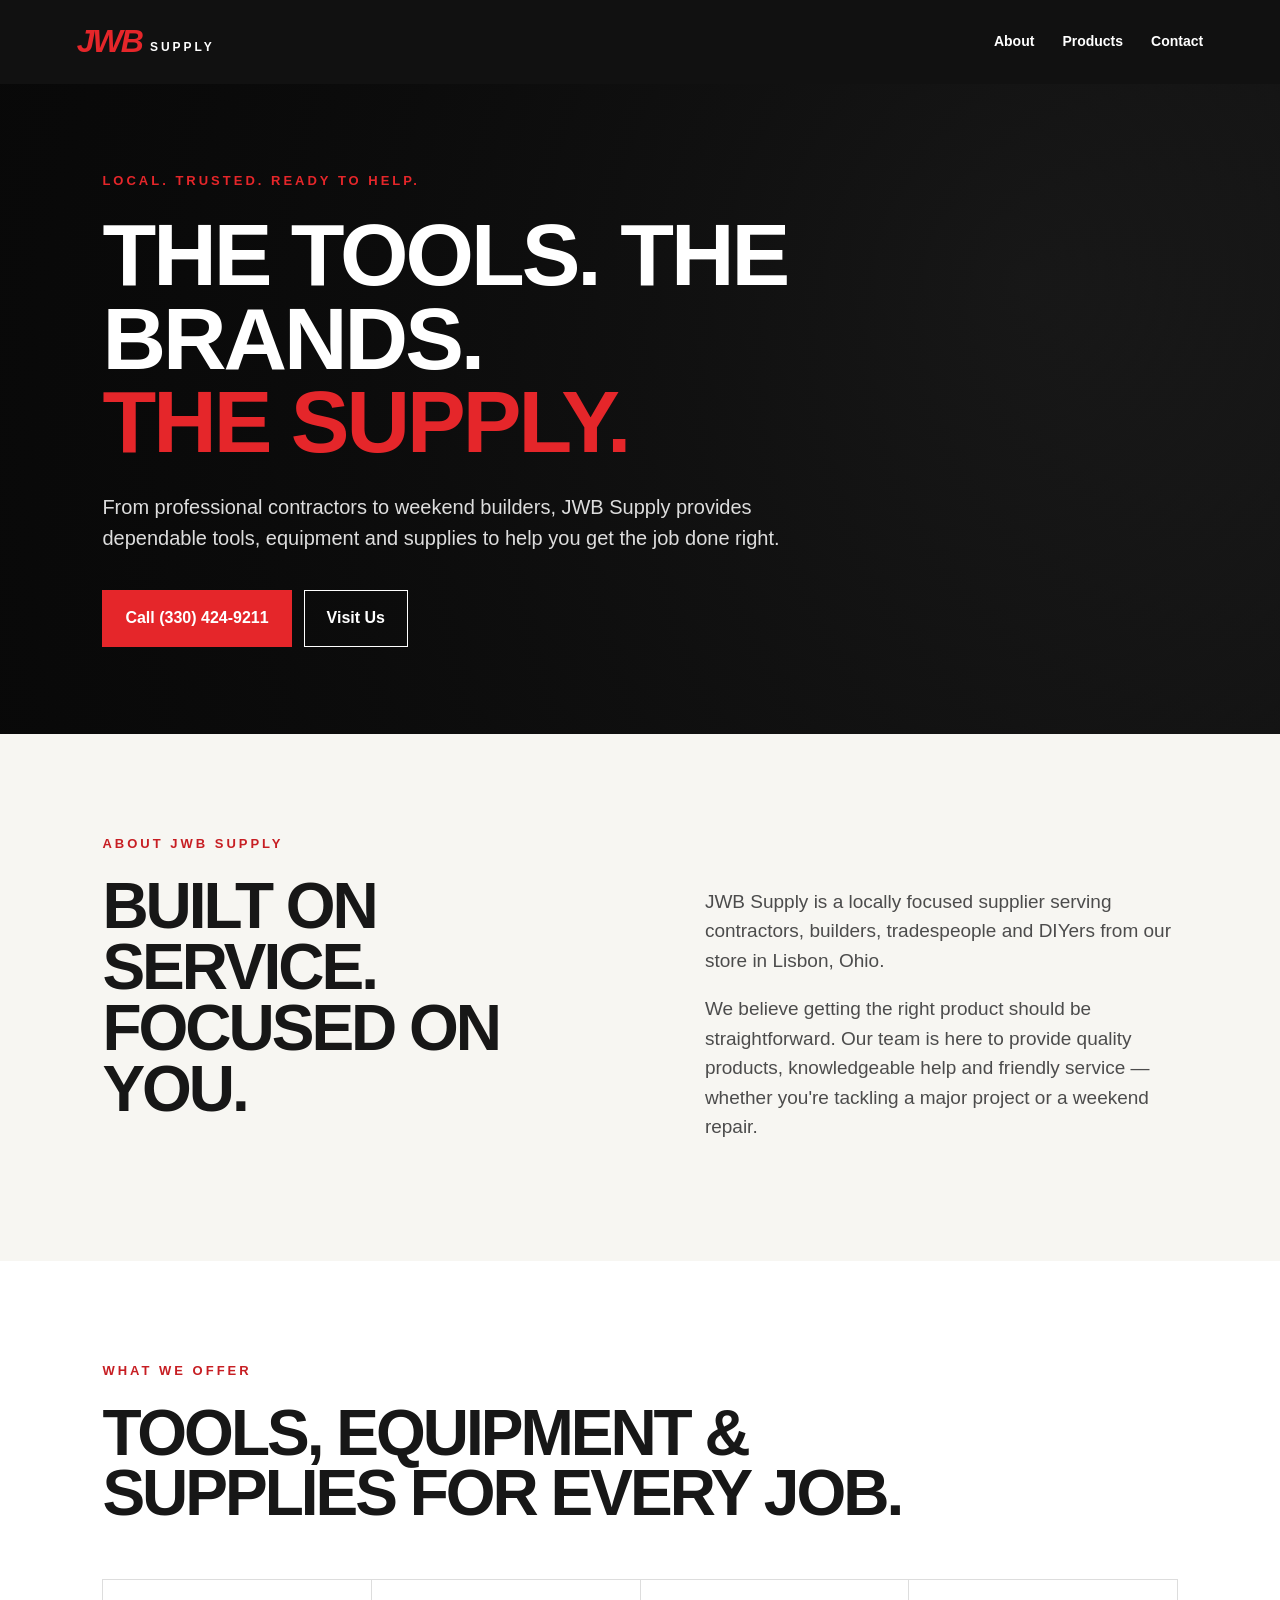
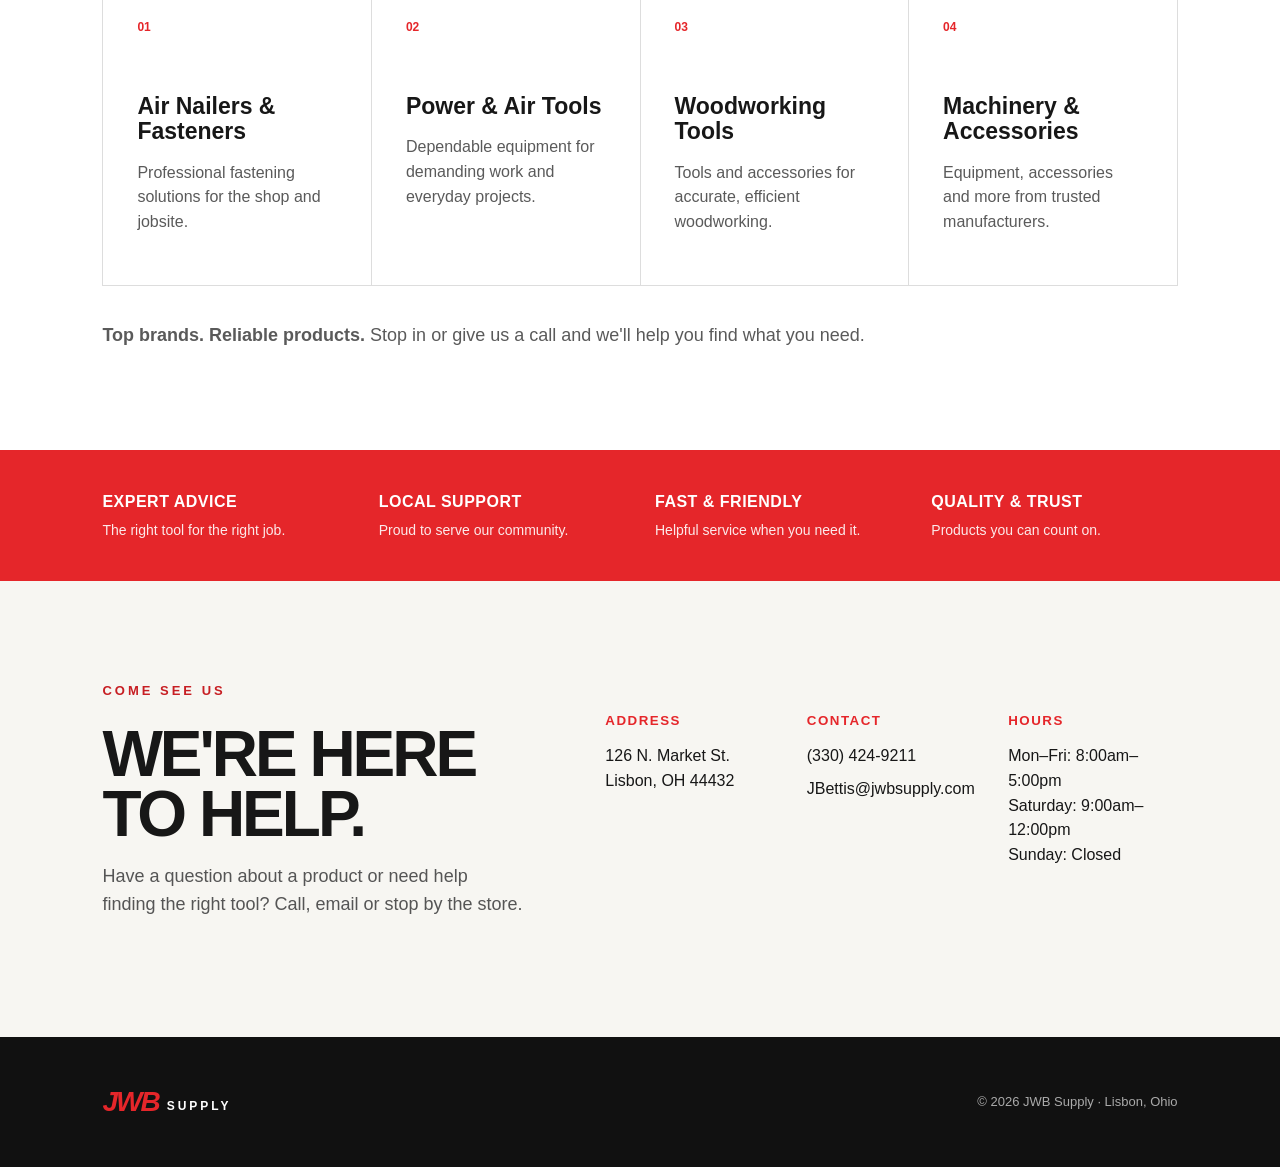
<file: index.html>
<!doctype html>
<html lang="en">
<head>
  <meta charset="utf-8">
  <meta name="viewport" content="width=device-width,initial-scale=1">
  <meta name="description" content="JWB Supply in Lisbon, Ohio — tools, equipment and supplies backed by local service and trusted advice.">
  <title>JWB Supply | Lisbon, Ohio</title>
  <link rel="stylesheet" href="styles.css">
</head>
<body>
  <!-- EASY EDIT AREA: change business details/copy directly below. -->
  <header class="site-header">
    <a class="brand" href="#home" aria-label="JWB Supply home">
      <span class="brand-main">JWB</span><span class="brand-sub">SUPPLY</span>
    </a>
    <nav>
      <a href="#about">About</a>
      <a href="#products">Products</a>
      <a href="#contact">Contact</a>
    </nav>
  </header>

  <main>
    <section class="hero" id="home">
      <div class="hero-inner">
        <p class="eyebrow">LOCAL. TRUSTED. READY TO HELP.</p>
        <h1>The tools. The brands.<br><span>The supply.</span></h1>
        <p class="lead">From professional contractors to weekend builders, JWB Supply provides dependable tools, equipment and supplies to help you get the job done right.</p>
        <div class="actions">
          <a class="button primary" href="tel:+13304249211">Call (330) 424-9211</a>
          <a class="button secondary" href="#contact">Visit Us</a>
        </div>
      </div>
    </section>

    <section class="section split" id="about">
      <div>
        <p class="eyebrow dark">ABOUT JWB SUPPLY</p>
        <h2>Built on service.<br>Focused on you.</h2>
      </div>
      <div class="copy">
        <p>JWB Supply is a locally focused supplier serving contractors, builders, tradespeople and DIYers from our store in Lisbon, Ohio.</p>
        <p>We believe getting the right product should be straightforward. Our team is here to provide quality products, knowledgeable help and friendly service — whether you're tackling a major project or a weekend repair.</p>
      </div>
    </section>

    <section class="section products" id="products">
      <p class="eyebrow dark">WHAT WE OFFER</p>
      <h2>Tools, equipment & supplies for every job.</h2>
      <div class="cards">
        <article><span>01</span><h3>Air Nailers & Fasteners</h3><p>Professional fastening solutions for the shop and jobsite.</p></article>
        <article><span>02</span><h3>Power & Air Tools</h3><p>Dependable equipment for demanding work and everyday projects.</p></article>
        <article><span>03</span><h3>Woodworking Tools</h3><p>Tools and accessories for accurate, efficient woodworking.</p></article>
        <article><span>04</span><h3>Machinery & Accessories</h3><p>Equipment, accessories and more from trusted manufacturers.</p></article>
      </div>
      <p class="brands-note"><strong>Top brands. Reliable products.</strong> Stop in or give us a call and we'll help you find what you need.</p>
    </section>

    <section class="service-band">
      <div><strong>Expert Advice</strong><span>The right tool for the right job.</span></div>
      <div><strong>Local Support</strong><span>Proud to serve our community.</span></div>
      <div><strong>Fast & Friendly</strong><span>Helpful service when you need it.</span></div>
      <div><strong>Quality & Trust</strong><span>Products you can count on.</span></div>
    </section>

    <section class="section contact" id="contact">
      <div>
        <p class="eyebrow dark">COME SEE US</p>
        <h2>We're here to help.</h2>
        <p>Have a question about a product or need help finding the right tool? Call, email or stop by the store.</p>
      </div>
      <div class="contact-grid">
        <div><small>ADDRESS</small><a href="https://maps.google.com/?q=126+N+Market+St+Lisbon+OH+44432">126 N. Market St.<br>Lisbon, OH 44432</a></div>
        <div><small>CONTACT</small><a href="tel:+13304249211">(330) 424-9211</a><a href="mailto:JBettis@jwbsupply.com">JBettis@jwbsupply.com</a></div>
        <div><small>HOURS</small><p>Mon–Fri: 8:00am–5:00pm<br>Saturday: 9:00am–12:00pm<br>Sunday: Closed</p></div>
      </div>
    </section>
  </main>

  <footer>
    <div class="brand footer-brand"><span class="brand-main">JWB</span><span class="brand-sub">SUPPLY</span></div>
    <p>© <span id="year"></span> JWB Supply · Lisbon, Ohio</p>
  </footer>
  <script>document.getElementById('year').textContent = new Date().getFullYear();</script>
</body>
</html>
</file>
<file: styles.css>
*{box-sizing:border-box}html{scroll-behavior:smooth}body{margin:0;font-family:Arial,Helvetica,sans-serif;color:#171717;background:#f7f6f2;line-height:1.55}.site-header{height:84px;display:flex;align-items:center;justify-content:space-between;padding:0 clamp(24px,6vw,90px);background:#111;color:#fff;position:sticky;top:0;z-index:5}.brand{display:flex;align-items:flex-end;text-decoration:none;color:#fff;font-weight:900;line-height:.8}.brand-main{font-size:32px;letter-spacing:-2px;color:#e5262a;font-style:italic}.brand-sub{font-size:12px;letter-spacing:3px;margin:0 0 2px 8px;color:#fff}.site-header nav{display:flex;gap:28px}.site-header nav a{color:#fff;text-decoration:none;font-size:14px;font-weight:700}.hero{min-height:650px;display:flex;align-items:center;background:linear-gradient(110deg,rgba(8,8,8,.96),rgba(8,8,8,.74)),radial-gradient(circle at 80% 30%,#555,#111);color:#fff;padding:80px clamp(24px,8vw,120px)}.hero-inner{max-width:850px}.eyebrow{font-weight:800;letter-spacing:3px;font-size:13px;color:#e5262a;margin:0 0 22px}.eyebrow.dark{color:#c71e23}.hero h1,.section h2{font-size:clamp(48px,7vw,88px);line-height:.95;letter-spacing:-3px;text-transform:uppercase;margin:0}.hero h1 span{color:#e5262a}.lead{font-size:20px;max-width:690px;color:#ddd;margin:28px 0 36px}.actions{display:flex;gap:12px;flex-wrap:wrap}.button{display:inline-block;padding:15px 22px;text-decoration:none;font-weight:800;border:1px solid #fff}.primary{background:#e5262a;border-color:#e5262a;color:#fff}.secondary{color:#fff}.section{padding:100px clamp(24px,8vw,120px)}.split{display:grid;grid-template-columns:1.05fr .95fr;gap:80px;align-items:start}.section h2{font-size:clamp(40px,5vw,66px)}.copy{font-size:19px;color:#4c4c4c;padding-top:34px}.products{background:#fff}.products>h2{max-width:900px}.cards{display:grid;grid-template-columns:repeat(4,1fr);gap:1px;background:#ddd;margin-top:55px;border:1px solid #ddd}.cards article{background:#fff;padding:34px;min-height:260px}.cards article span{font-size:12px;font-weight:800;color:#e5262a}.cards h3{font-size:23px;line-height:1.1;margin:55px 0 12px}.cards p,.brands-note{color:#5a5a5a}.brands-note{margin:36px 0 0;font-size:18px}.service-band{background:#e5262a;color:#fff;display:grid;grid-template-columns:repeat(4,1fr);padding:40px clamp(24px,8vw,120px);gap:30px}.service-band div{display:flex;flex-direction:column}.service-band strong{text-transform:uppercase;letter-spacing:.5px}.service-band span{font-size:14px;opacity:.9;margin-top:5px}.contact{display:grid;grid-template-columns:.85fr 1.15fr;gap:80px}.contact>div:first-child>p:last-child{max-width:520px;color:#555;font-size:18px}.contact-grid{display:grid;grid-template-columns:repeat(3,1fr);gap:32px;padding-top:30px}.contact-grid small{display:block;color:#e5262a;font-weight:800;letter-spacing:1.5px;margin-bottom:12px}.contact-grid a{display:block;color:#171717;text-decoration:none;margin-bottom:8px}.contact-grid p{margin:0}footer{background:#111;color:#aaa;padding:42px clamp(24px,8vw,120px);display:flex;justify-content:space-between;align-items:center}.footer-brand .brand-main{font-size:28px}footer p{font-size:13px}@media(max-width:850px){.site-header nav{gap:14px}.site-header nav a{font-size:12px}.hero{min-height:570px}.split,.contact{grid-template-columns:1fr;gap:30px}.cards{grid-template-columns:1fr 1fr}.service-band{grid-template-columns:1fr 1fr}.contact-grid{grid-template-columns:1fr}.copy{padding-top:0}}@media(max-width:520px){.site-header{height:72px}.brand-sub{display:none}.site-header nav a:first-child{display:none}.hero{padding-top:60px}.hero h1,.section h2{letter-spacing:-2px}.cards,.service-band{grid-template-columns:1fr}.section{padding-top:72px;padding-bottom:72px}footer{align-items:flex-start;gap:20px;flex-direction:column}}
</file>
